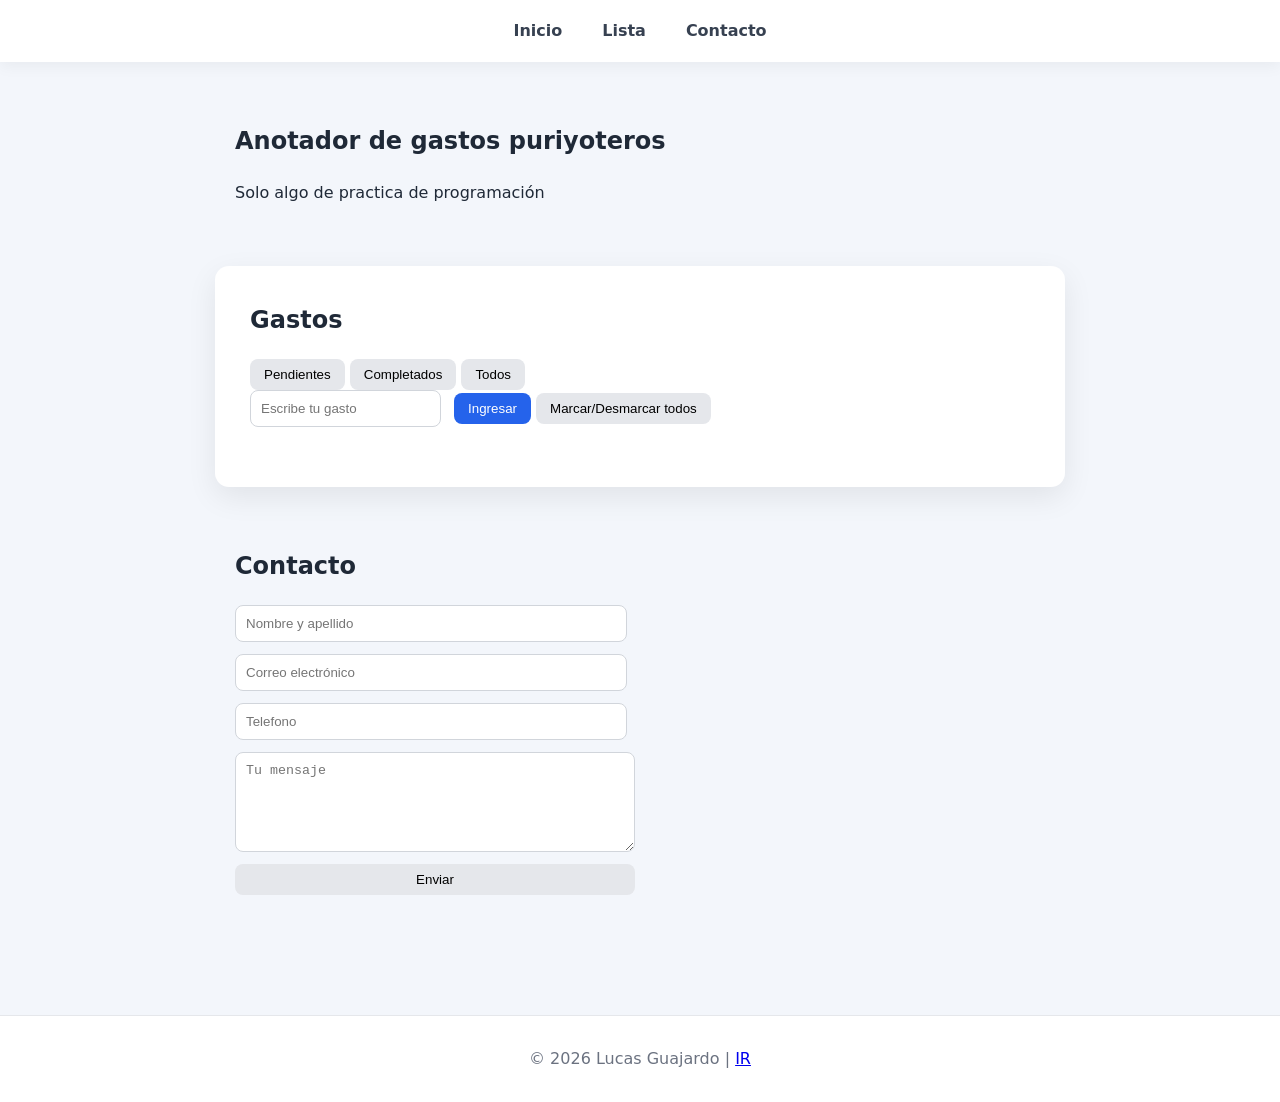
<file: index.html>
<!DOCTYPE html>
<html lang="es">
  <head>
    <meta charset="UTF-8">
    <meta name="viewport" content="width=device-width, initial-scale=1.0">
    <title>Lista de gastos</title>
    <link rel="stylesheet" href="style.css">
  </head>
  <body>

    <!--Navegacion-->

    <header>
      <nav>
        <ul>
          <li><a href="#Inicio">Inicio</a></li>
          <li><a href="#Lista">Lista</a></li>
          <li><a href="#contacto">Contacto</a></li>
        </ul>
      </nav>
    </header>

    <!--Inicio-->

    <section id="Inicio">
      <h2>Anotador de gastos puriyoteros</h2>
      <p>Solo algo de practica de programación</p>
    </section>

    <!--Lista-->

    <section id="Lista">
      <h2>Gastos</h2>
      <div>
        <button data-filtro="pendientes">Pendientes</button>
        <button data-filtro="completadas">Completados</button>
        <button data-filtro="todas">Todos</button>
      </div>
      <input type="text" id="nuevoGasto" placeholder="Escribe tu gasto">
      <button type="button" id="btnGasto">Ingresar</button>
      <button type="button" id="btnMarcarTodos">Marcar/Desmarcar todos</button>
      <ul id="listaGastos"></ul>
    </section>

    <!--Contacto-->

    <section id="Contacto">
      <h2>Contacto</h2>
        <form>
          <input type="text" placeholder="Nombre y apellido">
          <input type="email" placeholder="Correo electrónico">
          <input type="number" placeholder="Telefono">
          <textarea placeholder="Tu mensaje"></textarea>
          <button type="submit">Enviar</button>
        </form>
    </section>

    <!--Pie de pagina-->

    <footer>
      <p>© 2026 Lucas Guajardo | <a href="https://github.com/LucasGuajardo/Proyecto-de-practica.git" target="_blank">IR</a></p>
    </footer>
    <script src="script.js"></script>



  </body>
</html>
</file>
<file: style.css>
/* ---------- RESET ---------- */

*{
margin:0;
padding:0;
box-sizing:border-box;
}

body{
font-family: system-ui, -apple-system, Segoe UI, Roboto, sans-serif;
background:#f3f6fb;
color:#1f2937;
line-height:1.6;
}

/* ---------- NAV ---------- */

header{
background:white;
box-shadow:0 4px 15px rgba(0,0,0,0.05);
position:sticky;
top:0;
}

nav ul{
display:flex;
justify-content:center;
gap:40px;
list-style:none;
padding:18px;
}

nav a{
text-decoration:none;
font-weight:600;
color:#374151;
transition:0.3s;
}

nav a:hover{
color:#2563eb;
}

/* ---------- SECCIONES ---------- */

section{
max-width:850px;
margin:auto;
padding:60px 20px;
}

h2{
margin-bottom:20px;
}

/* ---------- TARJETA APP ---------- */

#Lista{
background:white;
border-radius:14px;
padding:35px;
box-shadow:0 10px 30px rgba(0,0,0,0.08);
}

/* ---------- BOTONES ---------- */

button{
border:none;
padding:8px 14px;
border-radius:8px;
cursor:pointer;
background:#e5e7eb;
font-weight:500;
transition:all .25s ease;
}

button:hover{
transform:translateY(-2px);
background:#d1d5db;
}

/* botón principal */

#btnGasto{
background:#2563eb;
color:white;
}

#btnGasto:hover{
background:#1d4ed8;
}

/* botón eliminar */

#listaGastos button{
background:#ef4444;
color:white;
margin-left:10px;
}

#listaGastos button:hover{
background:#dc2626;
}

/* ---------- INPUT ---------- */

input{
padding:10px;
border-radius:8px;
border:1px solid #d1d5db;
margin-right:8px;
}

/* ---------- LISTA ---------- */

#listaGastos{
list-style:none;
margin-top:25px;
display:flex;
flex-direction:column;
gap:10px;
}

/* ---------- ITEM ---------- */

#listaGastos li{
display:flex;
align-items:center;
gap:10px;
padding:12px 14px;
background:#f9fafb;
border-radius:8px;

animation: aparecer .35s ease;

transition:all .25s ease;
}

/* hover moderno */

#listaGastos li:hover{
background:#f1f5f9;
transform:scale(1.01);
}

/* texto gasto */

#listaGastos span{
flex:1;
transition:.25s;
}

/* completado */

.completado span{
text-decoration:line-through;
color:#9ca3af;
}

/* ---------- ANIMACIONES ---------- */

@keyframes aparecer{

from{
opacity:0;
transform:translateY(-10px);
}

to{
opacity:1;
transform:translateY(0);
}

}

/* animación eliminación */

.eliminar{
animation: eliminar .3s forwards;
}

@keyframes eliminar{

to{
opacity:0;
transform:translateX(30px);
}

}

/* ---------- FORM ---------- */

form{
display:flex;
flex-direction:column;
gap:12px;
max-width:400px;
}

textarea{
min-height:100px;
padding:10px;
border-radius:8px;
border:1px solid #d1d5db;
}

/* ---------- FOOTER ---------- */

footer{
text-align:center;
padding:30px;
margin-top:60px;
background:white;
border-top:1px solid #e5e7eb;
color:#6b7280;
}

/* ---------- RESPONSIVE ---------- */

@media (max-width:700px){

nav ul{
gap:20px;
}

#Lista{
padding:25px;
}

#listaGastos li{
flex-wrap:wrap;
}

}
</file>
<file: Pagina web/style.css>
/* ---------- RESET ---------- */

*{
margin:0;
padding:0;
box-sizing:border-box;
}

body{
font-family: system-ui, -apple-system, Segoe UI, Roboto, sans-serif;
background:#f3f6fb;
color:#1f2937;
line-height:1.6;
}

/* ---------- NAV ---------- */

header{
background:white;
box-shadow:0 4px 15px rgba(0,0,0,0.05);
position:sticky;
top:0;
}

nav ul{
display:flex;
justify-content:center;
gap:40px;
list-style:none;
padding:18px;
}

nav a{
text-decoration:none;
font-weight:600;
color:#374151;
transition:0.3s;
}

nav a:hover{
color:#2563eb;
}

/* ---------- SECCIONES ---------- */

section{
max-width:850px;
margin:auto;
padding:60px 20px;
}

h2{
margin-bottom:20px;
}

/* ---------- TARJETA APP ---------- */

#Lista{
background:white;
border-radius:14px;
padding:35px;
box-shadow:0 10px 30px rgba(0,0,0,0.08);
}

/* ---------- BOTONES ---------- */

button{
border:none;
padding:8px 14px;
border-radius:8px;
cursor:pointer;
background:#e5e7eb;
font-weight:500;
transition:all .25s ease;
}

button:hover{
transform:translateY(-2px);
background:#d1d5db;
}

/* botón principal */

#btnGasto{
background:#2563eb;
color:white;
}

#btnGasto:hover{
background:#1d4ed8;
}

/* botón eliminar */

#listaGastos button{
background:#ef4444;
color:white;
margin-left:10px;
}

#listaGastos button:hover{
background:#dc2626;
}

/* ---------- INPUT ---------- */

input{
padding:10px;
border-radius:8px;
border:1px solid #d1d5db;
margin-right:8px;
}

/* ---------- LISTA ---------- */

#listaGastos{
list-style:none;
margin-top:25px;
display:flex;
flex-direction:column;
gap:10px;
}

/* ---------- ITEM ---------- */

#listaGastos li{
display:flex;
align-items:center;
gap:10px;
padding:12px 14px;
background:#f9fafb;
border-radius:8px;

animation: aparecer .35s ease;

transition:all .25s ease;
}

/* hover moderno */

#listaGastos li:hover{
background:#f1f5f9;
transform:scale(1.01);
}

/* texto gasto */

#listaGastos span{
flex:1;
transition:.25s;
}

/* completado */

.completado span{
text-decoration:line-through;
color:#9ca3af;
}

/* ---------- ANIMACIONES ---------- */

@keyframes aparecer{

from{
opacity:0;
transform:translateY(-10px);
}

to{
opacity:1;
transform:translateY(0);
}

}

/* animación eliminación */

.eliminar{
animation: eliminar .3s forwards;
}

@keyframes eliminar{

to{
opacity:0;
transform:translateX(30px);
}

}

/* ---------- FORM ---------- */

form{
display:flex;
flex-direction:column;
gap:12px;
max-width:400px;
}

textarea{
min-height:100px;
padding:10px;
border-radius:8px;
border:1px solid #d1d5db;
}

/* ---------- FOOTER ---------- */

footer{
text-align:center;
padding:30px;
margin-top:60px;
background:white;
border-top:1px solid #e5e7eb;
color:#6b7280;
}

/* ---------- RESPONSIVE ---------- */

@media (max-width:700px){

nav ul{
gap:20px;
}

#Lista{
padding:25px;
}

#listaGastos li{
flex-wrap:wrap;
}

}
</file>
<file: Mis proyectos/hola-mundo/style.css>
/* ---------- RESET ---------- */

*{
margin:0;
padding:0;
box-sizing:border-box;
}

body{
font-family: system-ui, -apple-system, Segoe UI, Roboto, sans-serif;
background:#f3f6fb;
color:#1f2937;
line-height:1.6;
}

/* ---------- NAV ---------- */

header{
background:white;
box-shadow:0 4px 15px rgba(0,0,0,0.05);
position:sticky;
top:0;
}

nav ul{
display:flex;
justify-content:center;
gap:40px;
list-style:none;
padding:18px;
}

nav a{
text-decoration:none;
font-weight:600;
color:#374151;
transition:0.3s;
}

nav a:hover{
color:#2563eb;
}

/* ---------- SECCIONES ---------- */

section{
max-width:850px;
margin:auto;
padding:60px 20px;
}

h2{
margin-bottom:20px;
}

/* ---------- TARJETA APP ---------- */

#Lista{
background:white;
border-radius:14px;
padding:35px;
box-shadow:0 10px 30px rgba(0,0,0,0.08);
}

/* ---------- BOTONES ---------- */

button{
border:none;
padding:8px 14px;
border-radius:8px;
cursor:pointer;
background:#e5e7eb;
font-weight:500;
transition:all .25s ease;
}

button:hover{
transform:translateY(-2px);
background:#d1d5db;
}

/* botón principal */

#btnGasto{
background:#2563eb;
color:white;
}

#btnGasto:hover{
background:#1d4ed8;
}

/* botón eliminar */

#listaGastos button{
background:#ef4444;
color:white;
margin-left:10px;
}

#listaGastos button:hover{
background:#dc2626;
}

/* ---------- INPUT ---------- */

input{
padding:10px;
border-radius:8px;
border:1px solid #d1d5db;
margin-right:8px;
}

/* ---------- LISTA ---------- */

#listaGastos{
list-style:none;
margin-top:25px;
display:flex;
flex-direction:column;
gap:10px;
}

/* ---------- ITEM ---------- */

#listaGastos li{
display:flex;
align-items:center;
gap:10px;
padding:12px 14px;
background:#f9fafb;
border-radius:8px;

animation: aparecer .35s ease;

transition:all .25s ease;
}

/* hover moderno */

#listaGastos li:hover{
background:#f1f5f9;
transform:scale(1.01);
}

/* texto gasto */

#listaGastos span{
flex:1;
transition:.25s;
}

/* completado */

.completado span{
text-decoration:line-through;
color:#9ca3af;
}

/* ---------- ANIMACIONES ---------- */

@keyframes aparecer{

from{
opacity:0;
transform:translateY(-10px);
}

to{
opacity:1;
transform:translateY(0);
}

}

/* animación eliminación */

.eliminar{
animation: eliminar .3s forwards;
}

@keyframes eliminar{

to{
opacity:0;
transform:translateX(30px);
}

}

/* ---------- FORM ---------- */

form{
display:flex;
flex-direction:column;
gap:12px;
max-width:400px;
}

textarea{
min-height:100px;
padding:10px;
border-radius:8px;
border:1px solid #d1d5db;
}

/* ---------- FOOTER ---------- */

footer{
text-align:center;
padding:30px;
margin-top:60px;
background:white;
border-top:1px solid #e5e7eb;
color:#6b7280;
}

/* ---------- RESPONSIVE ---------- */

@media (max-width:700px){

nav ul{
gap:20px;
}

#Lista{
padding:25px;
}

#listaGastos li{
flex-wrap:wrap;
}

}
</file>
